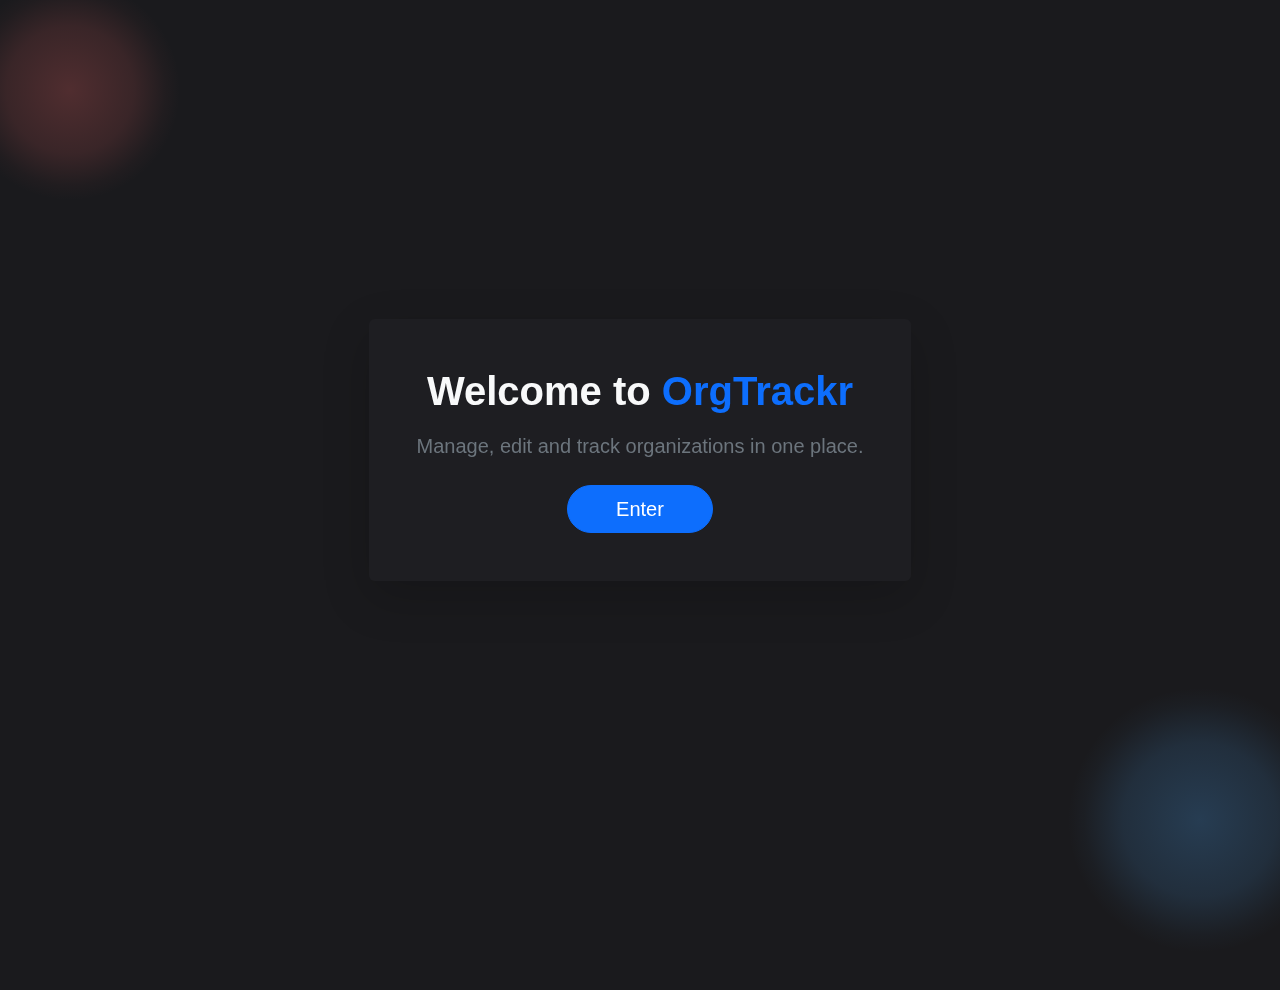
<file: templates/landing.html>
<!DOCTYPE html>
<html lang="en">
<head>
  <meta charset="UTF-8">
  <meta name="viewport" content="width=device-width, initial-scale=1.0">
  <title>Welcome | OrgTrackr</title>
  <link href="https://cdn.jsdelivr.net/npm/bootstrap@5.3.0/dist/css/bootstrap.min.css" rel="stylesheet">
  <link rel="stylesheet" href="/static/style.css">
</head>
<body class="landing">
  
  <div class="circle one"></div>
  <div class="circle two"></div>
  <div class="circle three"></div>

  <div class="d-flex justify-content-center align-items-center vh-100">
    <div class="text-center landing-box shadow-lg p-5 rounded">
      <h1 class="fw-bold text-light mb-3">Welcome to <span class="text-primary">OrgTrackr</span></h1>
      <p class="lead text-secondary mb-4">Manage, edit and track organizations in one place.</p>
      <a href="/organizations" class="btn btn-lg btn-primary px-5 pulse-btn">Enter</a>
    </div>
  </div>
</body>
</html>
</file>
<file: static/style.css>
/* General Dark Background */
body {
  background: #1a1a1d; /* deep blackish ash */
  color: #f1f1f1;
  font-family: 'Segoe UI', Arial, sans-serif;
  min-height: 100vh;
  margin: 0;
  overflow-x: hidden;
  position: relative;
}

/* Floating circles */
/* ---------- Floating circles (more, crisper) ---------- */

/* subtle background blobs using pseudo-elements */
body::before,
body::after {
  content: "";
  position: absolute;
  border-radius: 50%;
  opacity: 0.25;                /* a bit less opaque */
  filter: none;                /* remove blur filter */
  animation: float-slow 18s infinite ease-in-out alternate;
  z-index: 1;
}

/* two large corner blobs (crisp center, quicker fade) */
body::before {
  width: 300px;
  height: 300px;
  background: radial-gradient(circle, rgba(255,107,107,0.95) 0%, rgba(255,107,107,0.55) 30%, rgba(255,107,107,0.12) 45%, transparent 52%);
  top: -60px;
  left: -80px;
  animation-delay: 0s;
}
body::after {
  width: 340px;
  height: 340px;
  background: radial-gradient(circle, rgba(79,172,254,0.95) 0%, rgba(79,172,254,0.56) 32%, rgba(79,172,254,0.12) 48%, transparent 55%);
  bottom: -90px;
  right: -90px;
  animation-delay: 6s;
}

/* many floating circles placed around the page */
.circle {
  position: absolute;
  border-radius: 50%;
  opacity: 0.28;           /* semi-transparent but not too blurry */
  animation: float 12s infinite ease-in-out alternate;
  z-index: 2;
  pointer-events: none;    /* don't block clicks */
}

/* individual circles: sizes, positions, colors, timings */
.circle.c1 {
  width: 220px; height: 220px;
  background: radial-gradient(circle, rgba(67,233,123,0.95) 0%, rgba(67,233,123,0.55) 28%, rgba(67,233,123,0.12) 44%, transparent 50%);
  top: 12%;
  left: -110px;
  animation-delay: 1s;
  animation-duration: 16s;
}
.circle.c2 {
  width: 150px; height: 150px;
  background: radial-gradient(circle, rgba(249,212,35,0.95) 0%, rgba(249,212,35,0.6) 30%, rgba(249,212,35,0.12) 46%, transparent 52%);
  top: 58%;
  right: -70px;
  animation-delay: 4s;
  animation-duration: 14s;
}
.circle.c3 {
  width: 180px; height: 180px;
  background: radial-gradient(circle, rgba(255,154,158,0.95) 0%, rgba(255,154,158,0.56) 30%, rgba(255,154,158,0.12) 46%, transparent 52%);
  bottom: 8%;
  left: 28%;
  animation-delay: 5s;
  animation-duration: 17s;
}
.circle.c4 {
  width: 100px; height: 100px;
  background: radial-gradient(circle, rgba(129,98,255,0.95) 0%, rgba(129,98,255,0.55) 28%, rgba(129,98,255,0.12) 44%, transparent 50%);
  top: 25%;
  right: 10%;
  animation-delay: 2s;
  animation-duration: 10s;
}
.circle.c5 {
  width: 120px; height: 120px;
  background: radial-gradient(circle, rgba(0,210,255,0.95) 0%, rgba(0,210,255,0.56) 30%, rgba(0,210,255,0.12) 46%, transparent 52%);
  top: 40%;
  left: 60%;
  animation-delay: 7s;
  animation-duration: 13s;
}
.circle.c6 {
  width: 80px; height: 80px;
  background: radial-gradient(circle, rgba(255,116,0,0.95) 0%, rgba(255,116,0,0.6) 28%, rgba(255,116,0,0.12) 44%, transparent 50%);
  bottom: 30%;
  right: 30%;
  animation-delay: 3s;
  animation-duration: 11s;
}
.circle.c7 {
  width: 160px; height: 160px;
  background: radial-gradient(circle, rgba(102,255,178,0.95) 0%, rgba(102,255,178,0.56) 28%, rgba(102,255,178,0.12) 46%, transparent 52%);
  top: 8%;
  right: -40px;
  animation-delay: 9s;
  animation-duration: 15s;
}
.circle.c8 {
  width: 140px; height: 140px;
  background: radial-gradient(circle, rgba(255,90,200,0.95) 0%, rgba(255,90,200,0.56) 28%, rgba(255,90,200,0.12) 44%, transparent 50%);
  bottom: 12%;
  left: -20px;
  animation-delay: 11s;
  animation-duration: 18s;
}

@keyframes float {
  0%   { transform: translate3d(0, 0, 0) scale(1); }
  50%  { transform: translate3d(8px, -30px, 0) scale(1.03); }
  100% { transform: translate3d(-8px, -50px, 0) scale(1.06); }
}
@keyframes float-slow {
  0%   { transform: translate3d(0, 0, 0) scale(1); }
  100% { transform: translate3d(0, -40px, 0) scale(1.02); }
}

.landing-box {
  background: rgba(30, 30, 35, 0.92); 
  border-radius: 20px;
  backdrop-filter: blur(4px);  
  color: white;
  max-width: 600px;
  position: relative;
  z-index: 10;
}


body, .container {
  position: relative;
  z-index: 10;
}


/* Pulse Button Effect */
.pulse-btn {
  border-radius: 40px;
  font-weight: 600;
  animation: pulse 2s infinite;
}

@keyframes pulse {
  0% { box-shadow: 0 0 0 0 rgba(37,117,252, 0.6); }
  70% { box-shadow: 0 0 0 20px rgba(37,117,252, 0); }
  100% { box-shadow: 0 0 0 0 rgba(37,117,252, 0); }
}

/* Container for other pages (index, create, edit, details) */
.container {
  max-width: 900px;
  margin: 2rem auto;
  background: rgba(30, 30, 35, 0.9);
  border-radius: 16px;
  box-shadow: 0 8px 25px rgba(0, 0, 0, 0.6);
  padding: 2rem;
  position: relative;
  z-index: 10;
}

/* Table Styling */
.table {
  background: #2a2a2f;
  border-radius: 10px;
  overflow: hidden;
}

.table thead {
  background: #444;
  color: #fff;
}

.table-hover tbody tr:hover {
  background-color: #333;
  transition: background-color 0.3s ease;
}

/* Buttons */
.btn {
  border-radius: 25px;
  font-weight: 500;
  transition: transform 0.2s, box-shadow 0.2s;
}

.btn:hover {
  transform: translateY(-2px);
  box-shadow: 0 5px 12px rgba(0,0,0,0.3);
}

.create-page h1,
.create-page .form-label {
  color: #f1f1f1 
}
</file>
